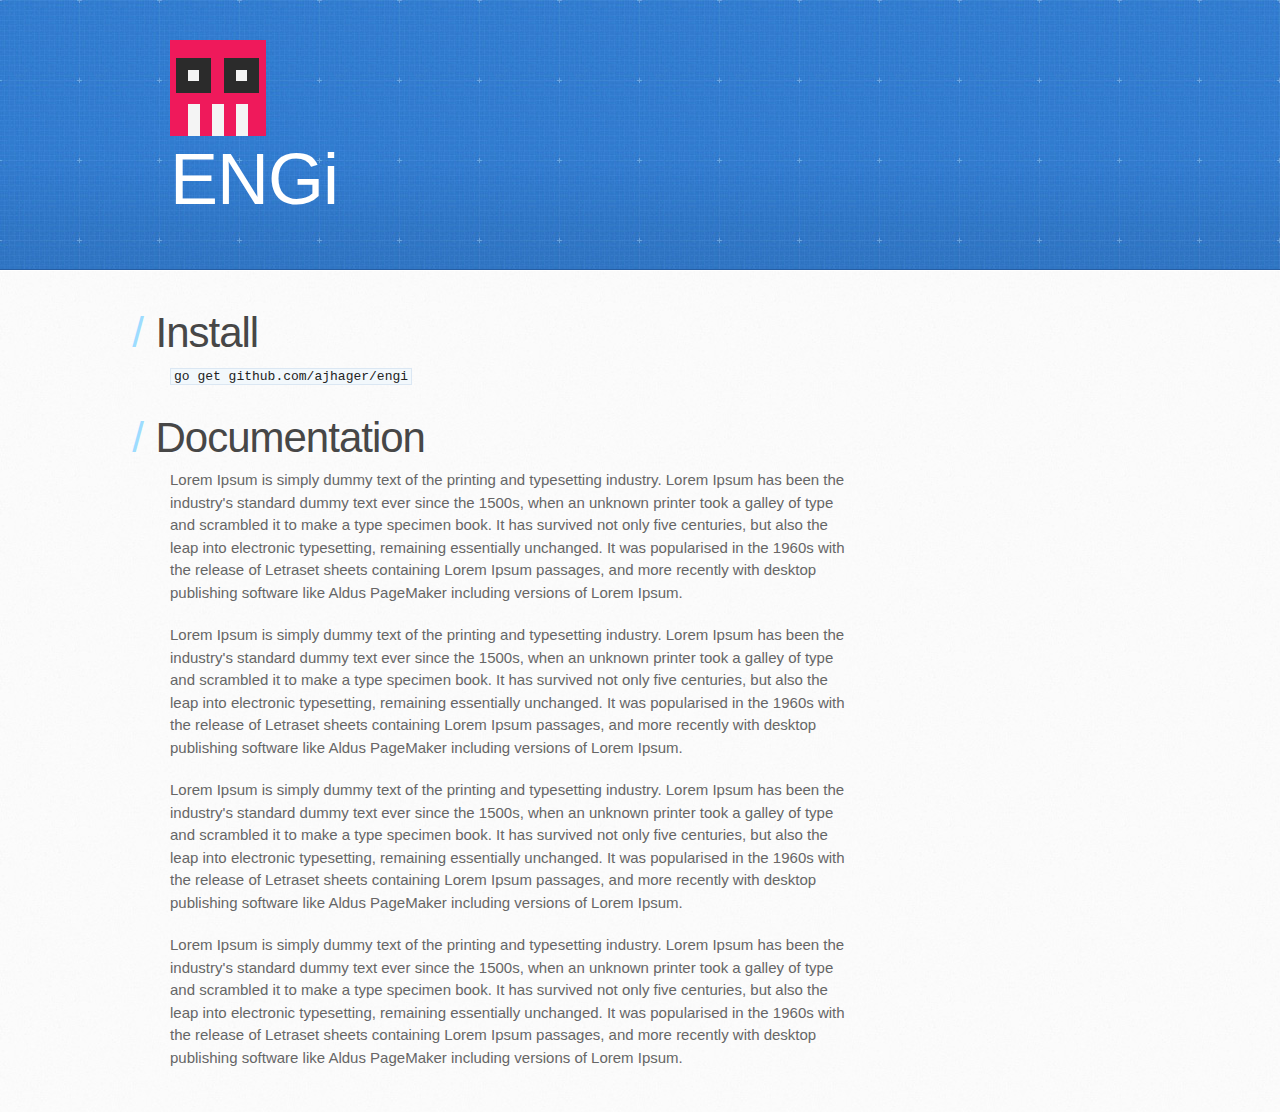
<file: index.html>
<!DOCTYPE html>
<html>
  <head>
    <meta charset='utf-8'>
    <meta http-equiv="X-UA-Compatible" content="chrome=1">
    <meta name="viewport" content="width=device-width, initial-scale=1, maximum-scale=1">
		<link rel="icon" type="image/png" href="favicon.png">
		<link href='http://fonts.googleapis.com/css?family=Raleway:200,400,700' rel='stylesheet' type='text/css'>
    <link rel="stylesheet" type="text/css" href="stylesheets/stylesheet.css" media="screen" />
    <link rel="stylesheet" type="text/css" href="stylesheets/pygment_trac.css" media="screen" />
    <link rel="stylesheet" type="text/css" href="stylesheets/print.css" media="print" />

    <!--[if lt IE 9]>
    <script src="//html5shiv.googlecode.com/svn/trunk/html5.js"></script>
    <![endif]-->

    <title>ENGi</title>
  </head>

  <body>
    <header>
      <div class="inner">
				<img src="images/logo_medium.png"></img>
        <h1>ENGi</h1>
      </div>
    </header>
    <div id="content-wrapper">
      <div class="inner clearfix">
        <section id="main-content">
				<h1>Install</h1>
				<p><code>go get github.com/ajhager/engi</code></p>
				<h1>Documentation</h1>
<p>
Lorem Ipsum is simply dummy text of the printing and typesetting industry. Lorem Ipsum has been the industry's standard dummy text ever since the 1500s, when an unknown printer took a galley of type and scrambled it to make a type specimen book. It has survived not only five centuries, but also the leap into electronic typesetting, remaining essentially unchanged. It was popularised in the 1960s with the release of Letraset sheets containing Lorem Ipsum passages, and more recently with desktop publishing software like Aldus PageMaker including versions of Lorem Ipsum.
</p>

<p>
Lorem Ipsum is simply dummy text of the printing and typesetting industry. Lorem Ipsum has been the industry's standard dummy text ever since the 1500s, when an unknown printer took a galley of type and scrambled it to make a type specimen book. It has survived not only five centuries, but also the leap into electronic typesetting, remaining essentially unchanged. It was popularised in the 1960s with the release of Letraset sheets containing Lorem Ipsum passages, and more recently with desktop publishing software like Aldus PageMaker including versions of Lorem Ipsum.
</p>
 <p>
Lorem Ipsum is simply dummy text of the printing and typesetting industry. Lorem Ipsum has been the industry's standard dummy text ever since the 1500s, when an unknown printer took a galley of type and scrambled it to make a type specimen book. It has survived not only five centuries, but also the leap into electronic typesetting, remaining essentially unchanged. It was popularised in the 1960s with the release of Letraset sheets containing Lorem Ipsum passages, and more recently with desktop publishing software like Aldus PageMaker including versions of Lorem Ipsum.
</p>
 <p>
Lorem Ipsum is simply dummy text of the printing and typesetting industry. Lorem Ipsum has been the industry's standard dummy text ever since the 1500s, when an unknown printer took a galley of type and scrambled it to make a type specimen book. It has survived not only five centuries, but also the leap into electronic typesetting, remaining essentially unchanged. It was popularised in the 1960s with the release of Letraset sheets containing Lorem Ipsum passages, and more recently with desktop publishing software like Aldus PageMaker including versions of Lorem Ipsum.
</p>
 
        </section>
      </div>
    </div>
  </body>
</html>
</file>
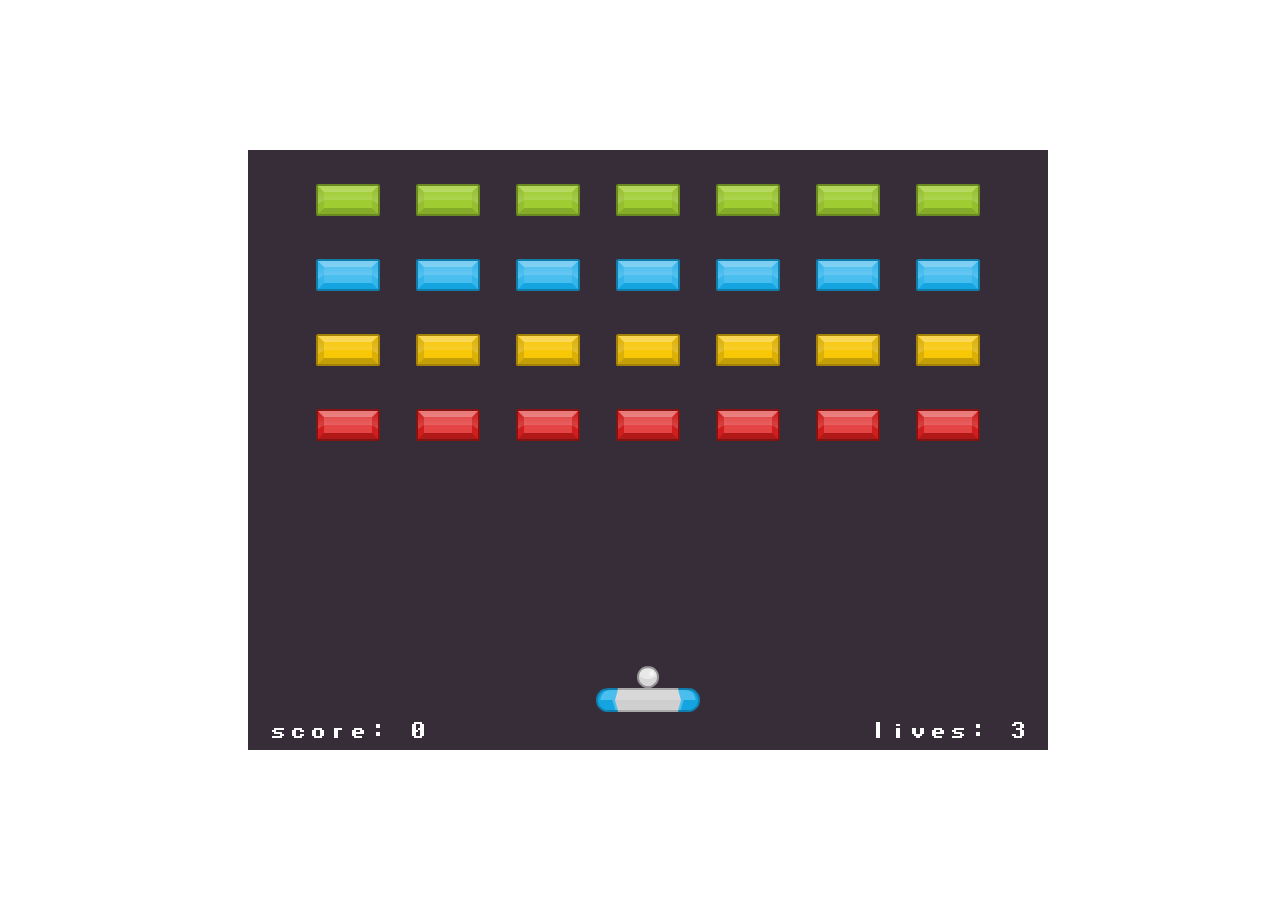
<file: demos/breakout.html>
<!DOCTYPE html>
<html lang="en-us">
  <head>
    <meta charset="UTF-8">
    <title>Engi Demo - Breakout</title>
    <meta name="viewport" content="width=device-width, initial-scale=1">
  </head>
  <body>
	</body>
	<script src="./breakout.js" type="text/javascript"></script>
</html>
</file>
<file: stylesheets/pygment_trac.css>
.highlight  { background: #ffffff; }
.highlight .c { color: #999988; font-style: italic } /* Comment */
.highlight .err { color: #a61717; background-color: #e3d2d2 } /* Error */
.highlight .k { font-weight: bold } /* Keyword */
.highlight .o { font-weight: bold } /* Operator */
.highlight .cm { color: #999988; font-style: italic } /* Comment.Multiline */
.highlight .cp { color: #999999; font-weight: bold } /* Comment.Preproc */
.highlight .c1 { color: #999988; font-style: italic } /* Comment.Single */
.highlight .cs { color: #999999; font-weight: bold; font-style: italic } /* Comment.Special */
.highlight .gd { color: #000000; background-color: #ffdddd } /* Generic.Deleted */
.highlight .gd .x { color: #000000; background-color: #ffaaaa } /* Generic.Deleted.Specific */
.highlight .ge { font-style: italic } /* Generic.Emph */
.highlight .gr { color: #aa0000 } /* Generic.Error */
.highlight .gh { color: #999999 } /* Generic.Heading */
.highlight .gi { color: #000000; background-color: #ddffdd } /* Generic.Inserted */
.highlight .gi .x { color: #000000; background-color: #aaffaa } /* Generic.Inserted.Specific */
.highlight .go { color: #888888 } /* Generic.Output */
.highlight .gp { color: #555555 } /* Generic.Prompt */
.highlight .gs { font-weight: bold } /* Generic.Strong */
.highlight .gu { color: #800080; font-weight: bold; } /* Generic.Subheading */
.highlight .gt { color: #aa0000 } /* Generic.Traceback */
.highlight .kc { font-weight: bold } /* Keyword.Constant */
.highlight .kd { font-weight: bold } /* Keyword.Declaration */
.highlight .kn { font-weight: bold } /* Keyword.Namespace */
.highlight .kp { font-weight: bold } /* Keyword.Pseudo */
.highlight .kr { font-weight: bold } /* Keyword.Reserved */
.highlight .kt { color: #445588; font-weight: bold } /* Keyword.Type */
.highlight .m { color: #009999 } /* Literal.Number */
.highlight .s { color: #d14 } /* Literal.String */
.highlight .na { color: #008080 } /* Name.Attribute */
.highlight .nb { color: #0086B3 } /* Name.Builtin */
.highlight .nc { color: #445588; font-weight: bold } /* Name.Class */
.highlight .no { color: #008080 } /* Name.Constant */
.highlight .ni { color: #800080 } /* Name.Entity */
.highlight .ne { color: #990000; font-weight: bold } /* Name.Exception */
.highlight .nf { color: #990000; font-weight: bold } /* Name.Function */
.highlight .nn { color: #555555 } /* Name.Namespace */
.highlight .nt { color: #000080 } /* Name.Tag */
.highlight .nv { color: #008080 } /* Name.Variable */
.highlight .ow { font-weight: bold } /* Operator.Word */
.highlight .w { color: #bbbbbb } /* Text.Whitespace */
.highlight .mf { color: #009999 } /* Literal.Number.Float */
.highlight .mh { color: #009999 } /* Literal.Number.Hex */
.highlight .mi { color: #009999 } /* Literal.Number.Integer */
.highlight .mo { color: #009999 } /* Literal.Number.Oct */
.highlight .sb { color: #d14 } /* Literal.String.Backtick */
.highlight .sc { color: #d14 } /* Literal.String.Char */
.highlight .sd { color: #d14 } /* Literal.String.Doc */
.highlight .s2 { color: #d14 } /* Literal.String.Double */
.highlight .se { color: #d14 } /* Literal.String.Escape */
.highlight .sh { color: #d14 } /* Literal.String.Heredoc */
.highlight .si { color: #d14 } /* Literal.String.Interpol */
.highlight .sx { color: #d14 } /* Literal.String.Other */
.highlight .sr { color: #009926 } /* Literal.String.Regex */
.highlight .s1 { color: #d14 } /* Literal.String.Single */
.highlight .ss { color: #990073 } /* Literal.String.Symbol */
.highlight .bp { color: #999999 } /* Name.Builtin.Pseudo */
.highlight .vc { color: #008080 } /* Name.Variable.Class */
.highlight .vg { color: #008080 } /* Name.Variable.Global */
.highlight .vi { color: #008080 } /* Name.Variable.Instance */
.highlight .il { color: #009999 } /* Literal.Number.Integer.Long */

.type-csharp .highlight .k { color: #0000FF }
.type-csharp .highlight .kt { color: #0000FF }
.type-csharp .highlight .nf { color: #000000; font-weight: normal }
.type-csharp .highlight .nc { color: #2B91AF }
.type-csharp .highlight .nn { color: #000000 }
.type-csharp .highlight .s { color: #A31515 }
.type-csharp .highlight .sc { color: #A31515 }
</file>
<file: stylesheets/print.css>
html, body, div, span, applet, object, iframe,
h1, h2, h3, h4, h5, h6, p, blockquote, pre,
a, abbr, acronym, address, big, cite, code,
del, dfn, em, img, ins, kbd, q, s, samp,
small, strike, strong, sub, sup, tt, var,
b, u, i, center,
dl, dt, dd, ol, ul, li,
fieldset, form, label, legend,
table, caption, tbody, tfoot, thead, tr, th, td,
article, aside, canvas, details, embed, 
figure, figcaption, footer, header, hgroup, 
menu, nav, output, ruby, section, summary,
time, mark, audio, video {
  margin: 0;
  padding: 0;
  border: 0;
  font-size: 100%;
  font: inherit;
  vertical-align: baseline;
}
/* HTML5 display-role reset for older browsers */
article, aside, details, figcaption, figure, 
footer, header, hgroup, menu, nav, section {
  display: block;
}
body {
  line-height: 1;
}
ol, ul {
  list-style: none;
}
blockquote, q {
  quotes: none;
}
blockquote:before, blockquote:after,
q:before, q:after {
  content: '';
  content: none;
}
table {
  border-collapse: collapse;
  border-spacing: 0;
}
body {
  font-size: 13px;
  line-height: 1.5; 
  font-family: 'Helvetica Neue', Helvetica, Arial, serif;
  color: #000;
}

a {
  color: #d5000d;
  font-weight: bold;
}

header {
  padding-top: 35px;
  padding-bottom: 10px;
}

header h1 {
  font-weight: bold;
  letter-spacing: -1px;
  font-size: 48px;
  color: #303030;
  line-height: 1.2;
}

header h2 {
  letter-spacing: -1px;
  font-size: 24px;
  color: #aaa;
  font-weight: normal;
  line-height: 1.3;
}
#downloads {
  display: none;
}
#main_content {
  padding-top: 20px;
}

code, pre {
  font-family: Monaco, "Bitstream Vera Sans Mono", "Lucida Console", Terminal;
  color: #222;
  margin-bottom: 30px;
  font-size: 12px;
}

code {
  padding: 0 3px;
}

pre {
  border: solid 1px #ddd;
  padding: 20px;
  overflow: auto;
}
pre code {
  padding: 0;
}

ul, ol, dl {
  margin-bottom: 20px;
}


/* COMMON STYLES */

table {
  width: 100%;
  border: 1px solid #ebebeb;
}

th {
  font-weight: 500;
}

td {
  border: 1px solid #ebebeb;
  text-align: center; 
  font-weight: 300;
}

form {
  background: #f2f2f2;
  padding: 20px;
  
}


/* GENERAL ELEMENT TYPE STYLES */

h1 {
  font-size: 2.8em;
} 

h2 {
  font-size: 22px;
  font-weight: bold;
  color: #303030;
  margin-bottom: 8px;
} 

h3 {
  color: #d5000d;
  font-size: 18px;
  font-weight: bold;
  margin-bottom: 8px;
} 
 
h4 {
  font-size: 16px;
  color: #303030;
  font-weight: bold;
} 

h5 {
  font-size: 1em;
  color: #303030;
} 

h6 {
  font-size: .8em;
  color: #303030;
} 

p {
  font-weight: 300;
  margin-bottom: 20px;
}
 
a {
  text-decoration: none;
}

p a {
  font-weight: 400;
}

blockquote {
  font-size: 1.6em;
  border-left: 10px solid #e9e9e9;
  margin-bottom: 20px;
  padding: 0 0 0 30px;
}

ul li {
  list-style: disc inside;
  padding-left: 20px;
}

ol li {
  list-style: decimal inside;
  padding-left: 3px;
}

dl dd {
  font-style: italic;
  font-weight: 100;
}

footer {
  margin-top: 40px;
  padding-top: 20px;
  padding-bottom: 30px;
  font-size: 13px;
  color: #aaa;
}

footer a {
  color: #666;
}

/* MISC */
.clearfix:after {
  clear: both;
  content: '.';
  display: block;
  visibility: hidden;
  height: 0;
}

.clearfix {display: inline-block;}
* html .clearfix {height: 1%;}
.clearfix {display: block;}
</file>
<file: stylesheets/stylesheet.css>
/* http://meyerweb.com/eric/tools/css/reset/ 
   v2.0 | 20110126
   License: none (public domain)
*/
html, body, div, span, applet, object, iframe,
h1, h2, h3, h4, h5, h6, p, blockquote, pre,
a, abbr, acronym, address, big, cite, code,
del, dfn, em, img, ins, kbd, q, s, samp,
small, strike, strong, sub, sup, tt, var,
b, u, i, center,
dl, dt, dd, ol, ul, li,
fieldset, form, label, legend,
table, caption, tbody, tfoot, thead, tr, th, td,
article, aside, canvas, details, embed, 
figure, figcaption, footer, header, hgroup, 
menu, nav, output, ruby, section, summary,
time, mark, audio, video {
	margin: 0;
	padding: 0;
	border: 0;
	font-size: 100%;
	font: inherit;
	vertical-align: baseline;
}
/* HTML5 display-role reset for older browsers */
article, aside, details, figcaption, figure, 
footer, header, hgroup, menu, nav, section {
	display: block;
}
body {
	line-height: 1;
}
ol, ul {
	list-style: none;
}
blockquote, q {
	quotes: none;
}
blockquote:before, blockquote:after,
q:before, q:after {
	content: '';
	content: none;
}
table {
	border-collapse: collapse;
	border-spacing: 0;
}

/* LAYOUT STYLES */
body {
  font-size: 15px;
  line-height: 1.5; 
  background: #fafafa url(../images/body-bg.jpg) 0 0 repeat;
  font-family: 'Helvetica Neue', Helvetica, Arial, serif;
  font-weight: 400;
  color: #666;
}

a {
  color: #2879d0;
}
a:hover {
  color: #2268b2;
}

header {
  padding-top: 40px;
  padding-bottom: 40px;
  font-family: 'Architects Daughter', 'Helvetica Neue', Helvetica, Arial, serif; 
  background: #2e7bcf url(../images/header-bg.jpg) 0 0 repeat-x;
  border-bottom: solid 1px #275da1;
}

header h1 {
  letter-spacing: -1px;
  font-size: 72px;
  color: #fff;
  line-height: 1;
  margin-bottom: 0.2em;
  width: 540px;
}

header h2 {
  font-size: 26px;
  color: #9ddcff;
  font-weight: normal;
  line-height: 1.3;
  width: 540px;
  letter-spacing: 0;
}

.inner {
  position: relative;
  width: 940px;
  margin: 0 auto;
}

#content-wrapper {
  border-top: solid 1px #fff;
  padding-top: 30px;
}

#main-content {
  width: 690px;
  float: left;
}

#main-content img {
  max-width: 100%;
}

aside#sidebar {
  width: 200px;
  padding-left: 20px;
  min-height: 504px;
  float: right;
  background: transparent url(../images/sidebar-bg.jpg) 0 0 no-repeat;
  font-size: 12px;
  line-height: 1.3;
}

aside#sidebar p.repo-owner,
aside#sidebar p.repo-owner a {
  font-weight: bold;
}

#downloads {
  margin-bottom: 40px;
}

a.button {
  width: 134px;
  height: 58px;
  line-height: 1.2;
  font-size: 23px;
  color: #fff;
  padding-left: 68px;
  padding-top: 22px;
  font-family: 'Architects Daughter', 'Helvetica Neue', Helvetica, Arial, serif; 
}
a.button small {
  display: block;
  font-size: 11px;
}
header a.button {
  position: absolute;
  right: 0;
  top: 0;
  background: transparent url(../images/github-button.png) 0 0 no-repeat;
}
aside a.button {
  width: 138px;
  padding-left: 64px;
  display: block;
  background: transparent url(../images/download-button.png) 0 0 no-repeat;
  margin-bottom: 20px;
  font-size: 21px;
}

code, pre {
  font-family: Monaco, "Bitstream Vera Sans Mono", "Lucida Console", Terminal, monospace;
  color: #222;
  margin-bottom: 30px;
  font-size: 13px;
}

code {
  background-color: #f2f8fc;
  border: solid 1px #dbe7f3;
  padding: 0 3px;
}

pre {
  padding: 20px;
  background: #fff;
  text-shadow: none;
  overflow: auto;
  border: solid 1px #f2f2f2;
}
pre code {
  color: #2879d0;
  background-color: #fff;
  border: none;
  padding: 0;
}

ul, ol, dl {
  margin-bottom: 20px;
}


/* COMMON STYLES */

hr {
  height: 1px;
  line-height: 1px;
  margin-top: 1em;
  padding-bottom: 1em;
  border: none;
  background: transparent url('../images/hr.png') 0 0 no-repeat;
}

table {
  width: 100%;
  border: 1px solid #ebebeb;
}

th {
  font-weight: 500;
}

td {
  border: 1px solid #ebebeb;
  text-align: center; 
  font-weight: 300;
}

form {
  background: #f2f2f2;
  padding: 20px;
  
}


/* GENERAL ELEMENT TYPE STYLES */

#main-content h1 {
  font-family: 'Architects Daughter', 'Helvetica Neue', Helvetica, Arial, serif; 
  font-size: 2.8em;
  letter-spacing: -1px;
  color: #474747;
} 

#main-content h1:before {
  content: "/";
  color: #9ddcff;
  padding-right: 0.3em;
  margin-left: -0.9em;
}

#main-content h2 {
  font-family: 'Architects Daughter', 'Helvetica Neue', Helvetica, Arial, serif; 
  font-size: 22px;
  font-weight: bold;
  margin-bottom: 8px;
  color: #474747;
} 
#main-content h2:before {
  content: "//";
  color: #9ddcff;
  padding-right: 0.3em;
  margin-left: -1.5em;
}

#main-content h3 {
  font-family: 'Architects Daughter', 'Helvetica Neue', Helvetica, Arial, serif; 
  font-size: 18px;
  font-weight: bold;
  margin-top: 24px;
  margin-bottom: 8px;
  color: #474747;
} 
 
#main-content h3:before {
  content: "///";
  color: #9ddcff;
  padding-right: 0.3em;
  margin-left: -2em;
}

#main-content h4 {
  font-family: 'Architects Daughter', 'Helvetica Neue', Helvetica, Arial, serif; 
  font-size: 15px;
  font-weight: bold;
  color: #474747;
} 

h4:before {
  content: "////";
  color: #9ddcff;
  padding-right: 0.3em;
  margin-left: -2.8em;
}

#main-content h5 {
  font-family: 'Architects Daughter', 'Helvetica Neue', Helvetica, Arial, serif; 
  font-size: 14px;
  color: #474747;
} 
h5:before {
  content: "/////";
  color: #9ddcff;
  padding-right: 0.3em;
  margin-left: -3.2em;
}

#main-content h6 {
  font-family: 'Architects Daughter', 'Helvetica Neue', Helvetica, Arial, serif; 
  font-size: .8em;
  color: #474747;
} 
h6:before {
  content: "//////";
  color: #9ddcff;
  padding-right: 0.3em;
  margin-left: -3.7em;
}

p {
  margin-bottom: 20px;
}
 
a {
  text-decoration: none;
}

p a {
  font-weight: 400;
}

blockquote {
  font-size: 1.6em;
  border-left: 10px solid #e9e9e9;
  margin-bottom: 20px;
  padding: 0 0 0 30px;
}

ul {
  list-style: disc inside;
  padding-left: 20px;
}

ol {
  list-style: decimal inside;
  padding-left: 3px;
}

dl dd {
  font-style: italic;
  font-weight: 100;
}

footer {
  background: transparent url('../images/hr.png') 0 0 no-repeat;
  margin-top: 40px;
  padding-top: 20px;
  padding-bottom: 30px;
  font-size: 13px;
  color: #aaa;
}

footer a {
  color: #666;
}
footer a:hover {
  color: #444;
}

/* MISC */
.clearfix:after {
  clear: both;
  content: '.';
  display: block;
  visibility: hidden;
  height: 0;
}

.clearfix {display: inline-block;}
* html .clearfix {height: 1%;}
.clearfix {display: block;}

/* #Media Queries
================================================== */

/* Smaller than standard 960 (devices and browsers) */
@media only screen and (max-width: 959px) {}

/* Tablet Portrait size to standard 960 (devices and browsers) */
@media only screen and (min-width: 768px) and (max-width: 959px) {
  .inner {
    width: 740px;
  }
  header h1, header h2 {
    width: 340px;
  }
  header h1 {
    font-size: 60px;
  }
  header h2 {
    font-size: 30px;
  }
  #main-content {
    width: 490px;
  }
  #main-content h1:before,
  #main-content h2:before,
  #main-content h3:before,
  #main-content h4:before,
  #main-content h5:before,
  #main-content h6:before {
    content: none;
    padding-right: 0;
    margin-left: 0;
  }
}

/* All Mobile Sizes (devices and browser) */
@media only screen and (max-width: 767px) {
  .inner {
    width: 93%;
  }
  header {
    padding: 20px 0;
  }
  header .inner {
    position: relative;
  }
  header h1, header h2 {
    width: 100%;
  }
  header h1 {
    font-size: 48px;
  }
  header h2 {
    font-size: 24px;
  }
  header a.button {
    background-image: none;
    width: auto;
    height: auto;
    display: inline-block;
    margin-top: 15px;
    padding: 5px 10px;
    position: relative;
    text-align: center;
    font-size: 13px;
    line-height: 1;
    background-color: #9ddcff;
    color: #2879d0;
    -moz-border-radius: 5px;
    -webkit-border-radius: 5px;                     
    border-radius: 5px;    
  }
  header a.button small {
    font-size: 13px;
    display: inline;
  }
  #main-content,
  aside#sidebar {
    float: none;
    width: 100% ! important;
  }
  aside#sidebar {
    background-image: none;
    margin-top: 20px;
    border-top: solid 1px #ddd;
    padding: 20px 0;
    min-height: 0;
  }
  aside#sidebar a.button {
    display: none;
  }
  #main-content h1:before,
  #main-content h2:before,
  #main-content h3:before,
  #main-content h4:before,
  #main-content h5:before,
  #main-content h6:before {
    content: none;
    padding-right: 0;
    margin-left: 0;
  }
}

/* Mobile Landscape Size to Tablet Portrait (devices and browsers) */
@media only screen and (min-width: 480px) and (max-width: 767px) {}

/* Mobile Portrait Size to Mobile Landscape Size (devices and browsers) */
@media only screen and (max-width: 479px) {}
</file>
